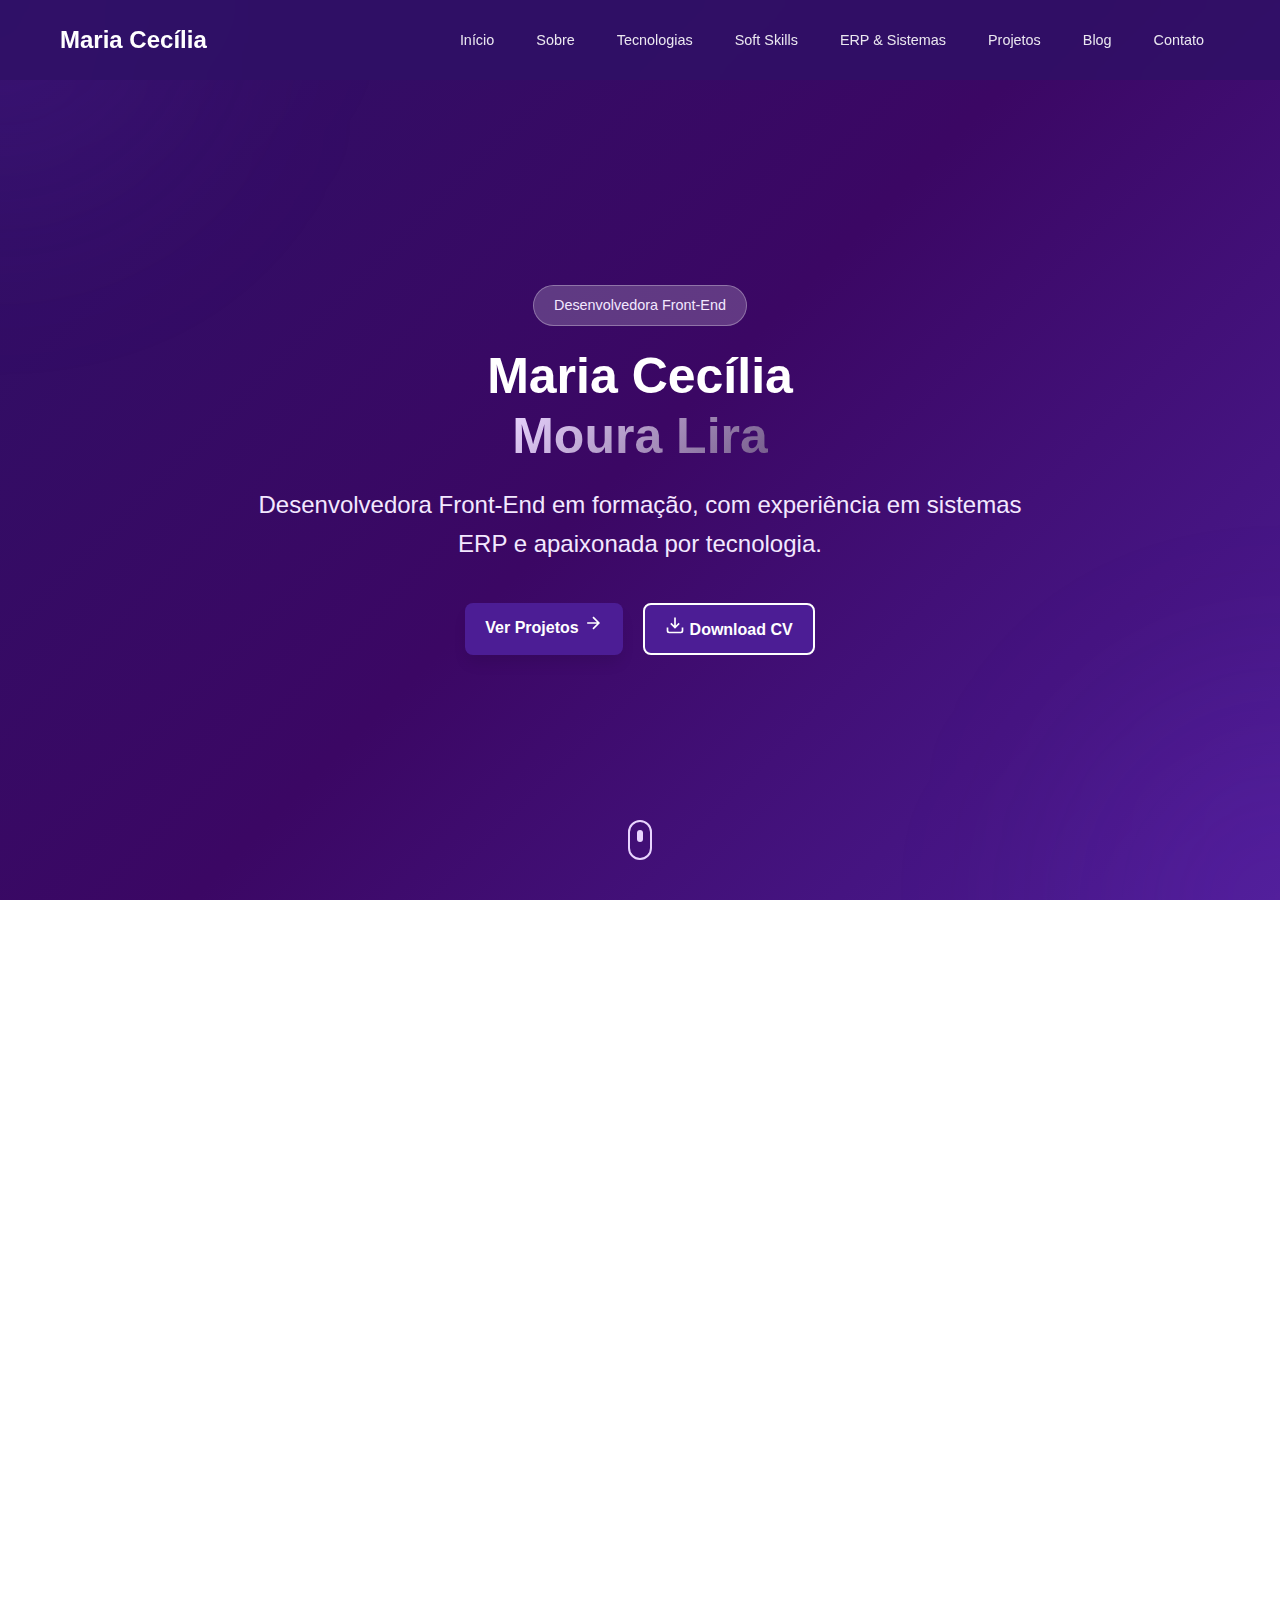
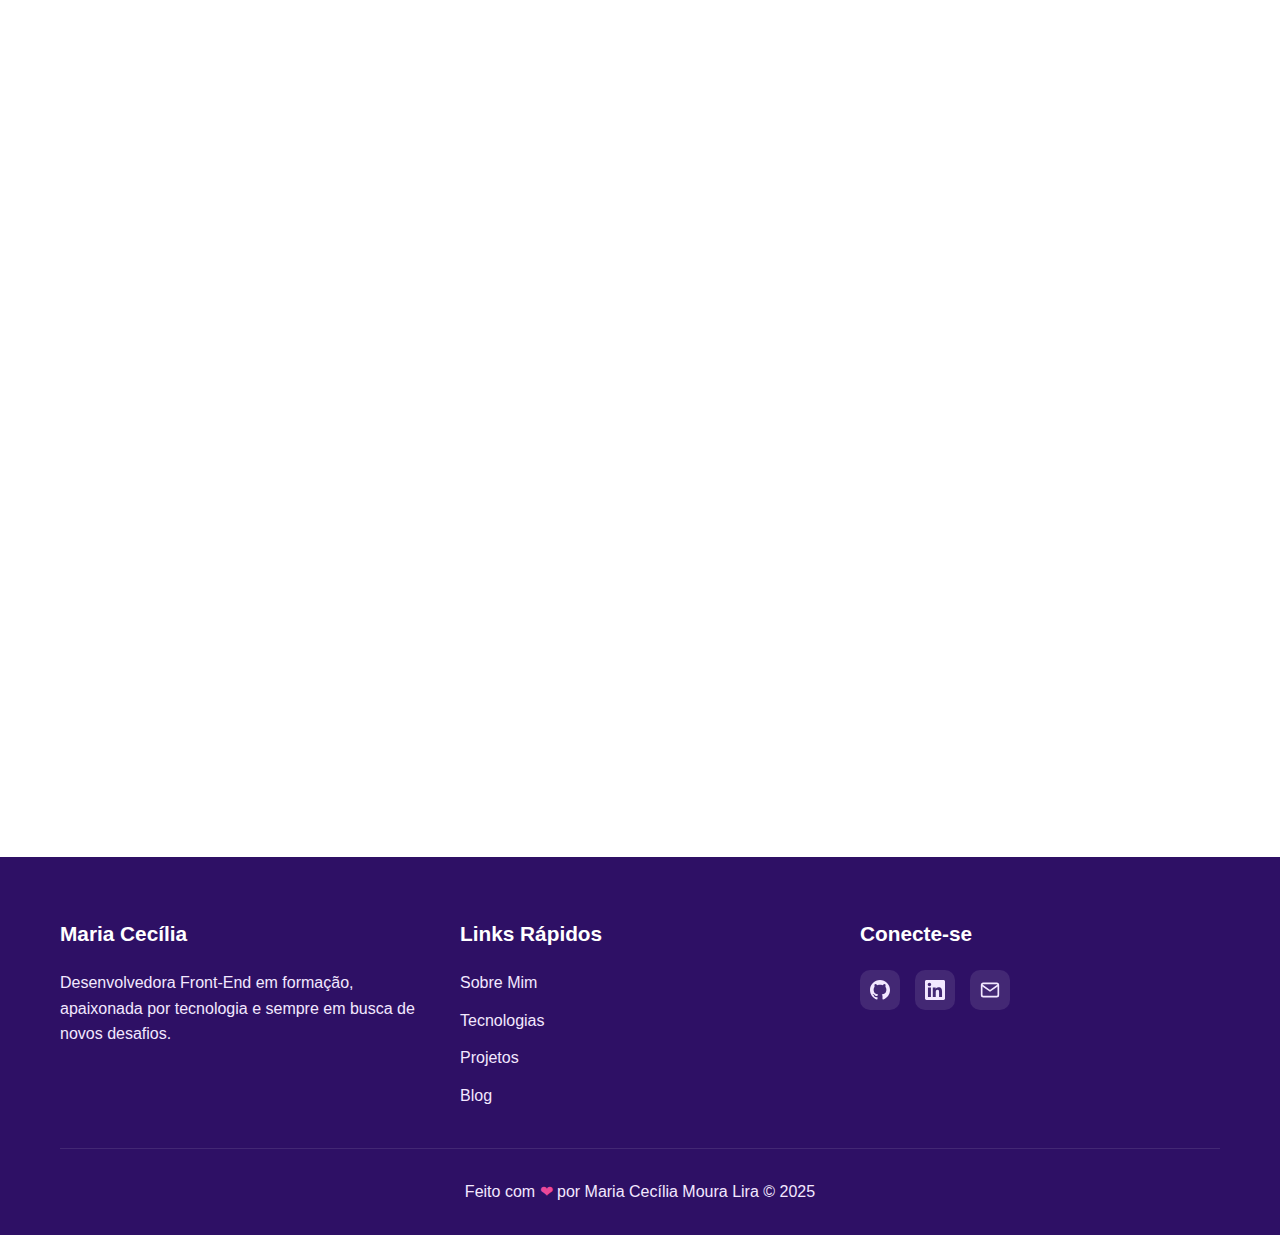
<file: index.html>
<!doctype html>
<html lang="pt-BR">
  <head>
    <meta charset="UTF-8" />
    
    <meta name="viewport" content="width=device-width, initial-scale=1.0">
    <meta
      name="description"
      content="Portfólio de Maria Cecília Moura Lira - Desenvolvedora Front-End"
    />
    <title>Maria Cecília Moura Lira - Desenvolvedora Front-End</title>
    <link rel="stylesheet" href="css/styles.css" />
    <link rel="stylesheet" href="css/animations.css" />
    <link
      href="https://fonts.googleapis.com/css2?family=Poppins:wght@300;400;500;600;700&display=swap"
      rel="stylesheet"
    />
  </head>
  <body>
    <!-- Navbar -->
    <nav class="navbar" id="navbar">
      <div class="container">
        <a href="#hero" class="logo">Maria Cecília</a>
        <button class="mobile-menu-btn" id="mobileMenuBtn" aria-label="Menu">
          <span></span>
          <span></span>
          <span></span>
        </button>
        <ul class="nav-menu" id="navMenu">
          <li><a href="#hero" class="nav-link">Início</a></li>
          <li><a href="#about" class="nav-link">Sobre</a></li>
          <li><a href="#technologies" class="nav-link">Tecnologias</a></li>
          <li><a href="#softskills" class="nav-link">Soft Skills</a></li>
          <li><a href="#erp" class="nav-link">ERP & Sistemas</a></li>
          <li><a href="#projects" class="nav-link">Projetos</a></li>
          <li><a href="#blog" class="nav-link">Blog</a></li>
          <li><a href="#contact" class="nav-link">Contato</a></li>
        </ul>
      </div>
    </nav>

    <!-- Hero Section -->
    <section id="hero" class="hero">
      <div class="hero-bg"></div>
      <div class="container hero-content">
        <div class="badge fade-in">Desenvolvedora Front-End</div>
        <h1 class="hero-title fade-in-delay-1">
          Maria Cecília<br />
          <span class="gradient-text">Moura Lira</span>
        </h1>
        <p class="hero-subtitle fade-in-delay-2">
          Desenvolvedora Front-End em formação, com experiência em sistemas ERP
          e apaixonada por tecnologia.
        </p>
        <div class="hero-buttons fade-in-delay-3">
          <a href="#projects" class="btn btn-primary">
            Ver Projetos
            <svg
              width="20"
              height="20"
              viewBox="0 0 24 24"
              fill="none"
              stroke="currentColor"
              stroke-width="2"
            >
              <path d="M5 12h14M12 5l7 7-7 7" />
            </svg>
          </a>
          <a href="#" id="downloadCV" class="btn btn-outline">
            <svg
              width="20"
              height="20"
              viewBox="0 0 24 24"
              fill="none"
              stroke="currentColor"
              stroke-width="2"
            >
              <path
                d="M21 15v4a2 2 0 0 1-2 2H5a2 2 0 0 1-2-2v-4M7 10l5 5 5-5M12 15V3"
              />
            </svg>
            Download CV
          </a>
        </div>
      </div>
      <div class="scroll-indicator">
        <div class="mouse"></div>
      </div>
    </section>

    <!-- About Section -->
    <section id="about" class="section">
      <div class="container">
        <div class="section-header">
          <h2 class="section-title">Sobre Mim</h2>
          <div class="section-line"></div>
        </div>
        <div class="about-grid">
          <div class="about-text">
            <p class="text-lg">
              Sou estudante de <strong>Engenharia de Software</strong>, formada em <strong>Processos Gerenciais</strong> e estou
              construindo minha carreira como desenvolvedora Front-End. Minha
              jornada na tecnologia começou através do trabalho com sistemas
              empresariais, onde desenvolvi uma base sólida em processos e
              suporte técnico.
            </p>
            <p class="text-lg">
              Tenho experiência prática com <strong>sistemas ERP</strong>,
              especialmente com a plataforma Fluig, onde trabalhei com suporte,
              parametrizações básicas e entendi profundamente como a tecnologia
              pode otimizar processos empresariais.
            </p>
             <p class="text-lg">
              Atuando em uma <strong>Fábrica de Software</strong>, desenvolvi uma visão estratégica sobre o ciclo de vida do desenvolvimento. Minha principal responsabilidade é a <strong>escrita de Histórias de Usuário (User Stories)</strong>, onde transformo necessidades complexas de negócio em requisitos técnicos claros e acionáveis.
            </p>
            <p class="text-lg">
              Atualmente, estou focada em desenvolvimento Front-End, trabalhando
              com tecnologias modernas como React, JavaScript e CSS. Sou uma
              profissional
              <strong
                >determinada, comunicativa e focada em crescimento
                contínuo</strong
              >, sempre buscando novos desafios e oportunidades de aprendizado.
            </p>
          </div>
          <div class="highlights-grid">
            <div class="highlight-card">
              <div class="highlight-icon">
                <svg
                  width="24"
                  height="24"
                  viewBox="0 0 24 24"
                  fill="none"
                  stroke="currentColor"
                  stroke-width="2"
                >
                  <path d="M22 10v6M2 10l10-5 10 5-10 5z" />
                  <path d="M6 12v5c3 3 9 3 12 0v-5" />
                </svg>
              </div>
              <h3>Estudante de Engenharia de Software</h3>
              <p>Em constante aprendizado e desenvolvimento</p>
            </div>
            <div class="highlight-card">
              <div class="highlight-icon">
                <svg
                  width="24"
                  height="24"
                  viewBox="0 0 24 24"
                  fill="none"
                  stroke="currentColor"
                  stroke-width="2"
                >
                  <rect x="2" y="7" width="20" height="14" rx="2" ry="2" />
                  <path d="M16 21V5a2 2 0 0 0-2-2h-4a2 2 0 0 0-2 2v16" />
                </svg>
              </div>
              <h3>Experiência com ERP</h3>
              <p>Suporte e parametrização de sistemas empresariais</p>
            </div>
            <div class="highlight-card">
              <div class="highlight-icon">
                <svg
                  width="24"
                  height="24"
                  viewBox="0 0 24 24"
                  fill="none"
                  stroke="currentColor"
                  stroke-width="2"
                >
                  <polyline points="16 18 22 12 16 6" />
                  <polyline points="8 6 2 12 8 18" />
                </svg>
              </div>
              <h3>Desenvolvimento Front-End</h3>
              <p>Foco em criar interfaces modernas e funcionais</p>
            </div>
            <div class="highlight-card">
              <div class="highlight-icon">
                <svg
                  width="24"
                  height="24"
                  viewBox="0 0 24 24"
                  fill="none"
                  stroke="currentColor"
                  stroke-width="2"
                >
                  <line x1="12" y1="5" x2="12" y2="19" />
                  <polyline points="19 12 12 19 5 12" />
                </svg>
              </div>
              <h3>Formada em processos gerenciais</h3>
              <p>Unindo a visão estratégica de negócios à precisão do desenvolvimento Front-End</p>
            </div>
          </div>
        </div>
      </div>
    </section>

    <!-- Technologies Section -->
    <section id="technologies" class="section bg-white">
      <div class="container">
        <div class="section-header">
          <h2 class="section-title">Tecnologias</h2>
          <div class="section-line"></div>
          <p class="section-subtitle">
            Ferramentas e tecnologias que utilizo no desenvolvimento
          </p>
        </div>
        <div class="tech-grid" id="techGrid"></div>
      </div>
    </section>

    <!-- Soft Skills Section -->
    <section id="softskills" class="section">
      <div class="container">
        <div class="section-header">
          <h2 class="section-title">Soft Skills</h2>
          <div class="section-line"></div>
          <p class="section-subtitle">
            Habilidades interpessoais que me diferenciam como profissional
          </p>
        </div>
        <div class="skills-container" id="skillsContainer"></div>
      </div>
    </section>

    <!-- ERP Section -->
    <section id="erp" class="section bg-white">
      <div class="container">
        <div class="section-header">
          <h2 class="section-title">ERP & Sistemas</h2>
          <div class="section-line"></div>
          <p class="section-subtitle">
            Minha experiência com sistemas empresariais e automação de processos
          </p>
        </div>

        <div class="erp-intro">
          <h3>O que é ERP?</h3>
          <p>
            <strong>ERP (Enterprise Resource Planning)</strong> é um sistema de
            gestão empresarial integrado que centraliza informações e processos
            de diferentes áreas da empresa, como finanças, estoque, vendas,
            recursos humanos e produção. Ele permite maior eficiência
            operacional, redução de custos e melhor tomada de decisões baseadas
            em dados em tempo real.
          </p>
        </div>

        <div class="fluig-section">
          <h3>Fluig: Automação Inteligente</h3>
          <p>
            O <strong>Fluig</strong> é uma plataforma digital que automatiza
            processos empresariais, permitindo:
          </p>
          <ul>
            <li>
              <strong>Workflows automatizados:</strong> Criação de fluxos de
              trabalho que eliminam tarefas manuais repetitivas
            </li>
            <li>
              <strong>Gestão documental:</strong> Armazenamento e organização
              centralizada de documentos
            </li>
            <li>
              <strong>Colaboração:</strong> Facilita a comunicação e trabalho em
              equipe
            </li>
            <li>
              <strong>Mobilidade:</strong> Acesso aos processos de qualquer
              lugar e dispositivo
            </li>
          </ul>
        </div>

        <div class="erp-features" id="erpFeatures"></div>
      </div>
    </section>

    <!-- Projects Section -->
    <section id="projects" class="section">
      <div class="container">
        <div class="section-header">
          <h2 class="section-title">Projetos</h2>
          <div class="section-line"></div>
          <p class="section-subtitle">
            Alguns dos projetos que desenvolvi aplicando meus conhecimentos
          </p>
        </div>

        <div class="projects-grid" id="projectsGrid"></div>
      </div>
    </section>

    <!-- Blog Section -->
    <section id="blog" class="section bg-white">
      <div class="container">
        <div class="section-header">
          <h2 class="section-title">Blog</h2>
          <div class="section-line"></div>
          <p class="section-subtitle">
            Compartilhando aprendizados, experiências e reflexões sobre
            tecnologia
          </p>
        </div>

        <div class="blog-grid" id="blogGrid"></div>
      </div>
    </section>

    <!-- Contact Section -->
    <section id="contact" class="section">
      <div class="container">
        <div class="section-header">
          <h2 class="section-title">Vamos Conversar?</h2>
          <div class="section-line"></div>
          <p class="section-subtitle">
            Estou sempre aberta a novas oportunidades e conexões. Entre em
            contato!
          </p>
        </div>

        <div class="contact-grid">
          <a href="mailto:maria.cecilia@email.com" class="contact-card">
            <div class="contact-icon email-icon">
              <svg
                width="32"
                height="32"
                viewBox="0 0 24 24"
                fill="none"
                stroke="currentColor"
                stroke-width="2"
              >
                <path
                  d="M4 4h16c1.1 0 2 .9 2 2v12c0 1.1-.9 2-2 2H4c-1.1 0-2-.9-2-2V6c0-1.1.9-2 2-2z"
                />
                <polyline points="22,6 12,13 2,6" />
              </svg>
            </div>
            <h3>Email</h3>
            <p>mariaceciliamouralira@hotmail.com</p>
          </a>

          <a
            href="https://linkedin.com/in/maria-cecilia-moura-lira"
            target="_blank"
            class="contact-card"
          >
            <div class="contact-icon linkedin-icon">
              <svg
                width="32"
                height="32"
                viewBox="0 0 24 24"
                fill="currentColor"
              >
                <path
                  d="M20.447 20.452h-3.554v-5.569c0-1.328-.027-3.037-1.852-3.037-1.853 0-2.136 1.445-2.136 2.939v5.667H9.351V9h3.414v1.561h.046c.477-.9 1.637-1.85 3.37-1.85 3.601 0 4.267 2.37 4.267 5.455v6.286zM5.337 7.433c-1.144 0-2.063-.926-2.063-2.065 0-1.138.92-2.063 2.063-2.063 1.14 0 2.064.925 2.064 2.063 0 1.139-.925 2.065-2.064 2.065zm1.782 13.019H3.555V9h3.564v11.452zM22.225 0H1.771C.792 0 0 .774 0 1.729v20.542C0 23.227.792 24 1.771 24h20.451C23.2 24 24 23.227 24 22.271V1.729C24 .774 23.2 0 22.222 0h.003z"
                />
              </svg>
            </div>
            <h3>LinkedIn</h3>
            <p>Maria Cecília Lira</p>
          </a>

          <a
            href="https://github.com/Cecymouraa"
            target="_blank"
            class="contact-card"
          >
            <div class="contact-icon github-icon">
              <svg
                width="32"
                height="32"
                viewBox="0 0 24 24"
                fill="currentColor"
              >
                <path
                  d="M12 0c-6.626 0-12 5.373-12 12 0 5.302 3.438 9.8 8.207 11.387.599.111.793-.261.793-.577v-2.234c-3.338.726-4.033-1.416-4.033-1.416-.546-1.387-1.333-1.756-1.333-1.756-1.089-.745.083-.729.083-.729 1.205.084 1.839 1.237 1.839 1.237 1.07 1.834 2.807 1.304 3.492.997.107-.775.418-1.305.762-1.604-2.665-.305-5.467-1.334-5.467-5.931 0-1.311.469-2.381 1.236-3.221-.124-.303-.535-1.524.117-3.176 0 0 1.008-.322 3.301 1.23.957-.266 1.983-.399 3.003-.404 1.02.005 2.047.138 3.006.404 2.291-1.552 3.297-1.23 3.297-1.23.653 1.653.242 2.874.118 3.176.77.84 1.235 1.911 1.235 3.221 0 4.609-2.807 5.624-5.479 5.921.43.372.823 1.102.823 2.222v3.293c0 .319.192.694.801.576 4.765-1.589 8.199-6.086 8.199-11.386 0-6.627-5.373-12-12-12z"
                />
              </svg>
            </div>
            <h3>GitHub</h3>
            <p>@Cecymouraa</p>
          </a>
        </div>

        <div class="contact-form-section">
          <h3>Envie uma mensagem</h3>
          <p>Preencha o formulário abaixo e entrarei em contato em breve!</p>
          <form class="contact-form" id="contactForm">
            <div class="form-group">
              <label for="name">Nome</label>
              <input type="text" id="name" name="name" required />
            </div>
            <div class="form-group">
              <label for="email">Email</label>
              <input type="email" id="email" name="email" required />
            </div>
            <div class="form-group">
              <label for="message">Mensagem</label>
              <textarea
                id="message"
                name="message"
                rows="4"
                required
              ></textarea>
            </div>
            <button type="submit" class="btn btn-primary btn-block">
              <svg
                width="20"
                height="20"
                viewBox="0 0 24 24"
                fill="none"
                stroke="currentColor"
                stroke-width="2"
              >
                <line x1="22" y1="2" x2="11" y2="13" />
                <polygon points="22 2 15 22 11 13 2 9 22 2" />
              </svg>
              Enviar mensagem
            </button>
          </form>
        </div>
      </div>
    </section>

    <!-- Footer -->
    <footer class="footer">
      <div class="container">
        <div class="footer-grid">
          <div class="footer-col">
            <h3>Maria Cecília</h3>
            <p>
              Desenvolvedora Front-End em formação, apaixonada por tecnologia e
              sempre em busca de novos desafios.
            </p>
          </div>
          <div class="footer-col">
            <h4>Links Rápidos</h4>
            <ul>
              <li><a href="#about">Sobre Mim</a></li>
              <li><a href="#technologies">Tecnologias</a></li>
              <li><a href="#projects">Projetos</a></li>
              <li><a href="#blog">Blog</a></li>
            </ul>
          </div>
          <div class="footer-col">
            <h4>Conecte-se</h4>
            <div class="social-links">
              <a
                href="https://github.com/Cecymouraa"
                target="_blank"
                aria-label="GitHub"
              >
                <svg
                  width="20"
                  height="20"
                  viewBox="0 0 24 24"
                  fill="currentColor"
                >
                  <path
                    d="M12 0c-6.626 0-12 5.373-12 12 0 5.302 3.438 9.8 8.207 11.387.599.111.793-.261.793-.577v-2.234c-3.338.726-4.033-1.416-4.033-1.416-.546-1.387-1.333-1.756-1.333-1.756-1.089-.745.083-.729.083-.729 1.205.084 1.839 1.237 1.839 1.237 1.07 1.834 2.807 1.304 3.492.997.107-.775.418-1.305.762-1.604-2.665-.305-5.467-1.334-5.467-5.931 0-1.311.469-2.381 1.236-3.221-.124-.303-.535-1.524.117-3.176 0 0 1.008-.322 3.301 1.23.957-.266 1.983-.399 3.003-.404 1.02.005 2.047.138 3.006.404 2.291-1.552 3.297-1.23 3.297-1.23.653 1.653.242 2.874.118 3.176.77.84 1.235 1.911 1.235 3.221 0 4.609-2.807 5.624-5.479 5.921.43.372.823 1.102.823 2.222v3.293c0 .319.192.694.801.576 4.765-1.589 8.199-6.086 8.199-11.386 0-6.627-5.373-12-12-12z"
                  />
                </svg>
              </a>
              <a
                href="https://linkedin.com/in/maria-cecilia-moura-lira"
                target="_blank"
                aria-label="LinkedIn"
              >
                <svg
                  width="20"
                  height="20"
                  viewBox="0 0 24 24"
                  fill="currentColor"
                >
                  <path
                    d="M20.447 20.452h-3.554v-5.569c0-1.328-.027-3.037-1.852-3.037-1.853 0-2.136 1.445-2.136 2.939v5.667H9.351V9h3.414v1.561h.046c.477-.9 1.637-1.85 3.37-1.85 3.601 0 4.267 2.37 4.267 5.455v6.286zM5.337 7.433c-1.144 0-2.063-.926-2.063-2.065 0-1.138.92-2.063 2.063-2.063 1.14 0 2.064.925 2.064 2.063 0 1.139-.925 2.065-2.064 2.065zm1.782 13.019H3.555V9h3.564v11.452zM22.225 0H1.771C.792 0 0 .774 0 1.729v20.542C0 23.227.792 24 1.771 24h20.451C23.2 24 24 23.227 24 22.271V1.729C24 .774 23.2 0 22.222 0h.003z"
                  />
                </svg>
              </a>
              <a href="mailto:mariaceciliamouralira@hotmail.com" aria-label="Email">
                <svg
                  width="20"
                  height="20"
                  viewBox="0 0 24 24"
                  fill="none"
                  stroke="currentColor"
                  stroke-width="2"
                >
                  <path
                    d="M4 4h16c1.1 0 2 .9 2 2v12c0 1.1-.9 2-2 2H4c-1.1 0-2-.9-2-2V6c0-1.1.9-2 2-2z"
                  />
                  <polyline points="22,6 12,13 2,6" />
                </svg>
              </a>
            </div>
          </div>
        </div>
        <div class="footer-bottom">
          <p>
            Feito com <span class="heart">❤</span> por Maria Cecília Moura Lira
            © 2025
          </p>
        </div>
      </div>
    </footer>

    <script src="js/data.js"></script>
    <script src="js/main.js"></script>
  </body>
</html>
</file>
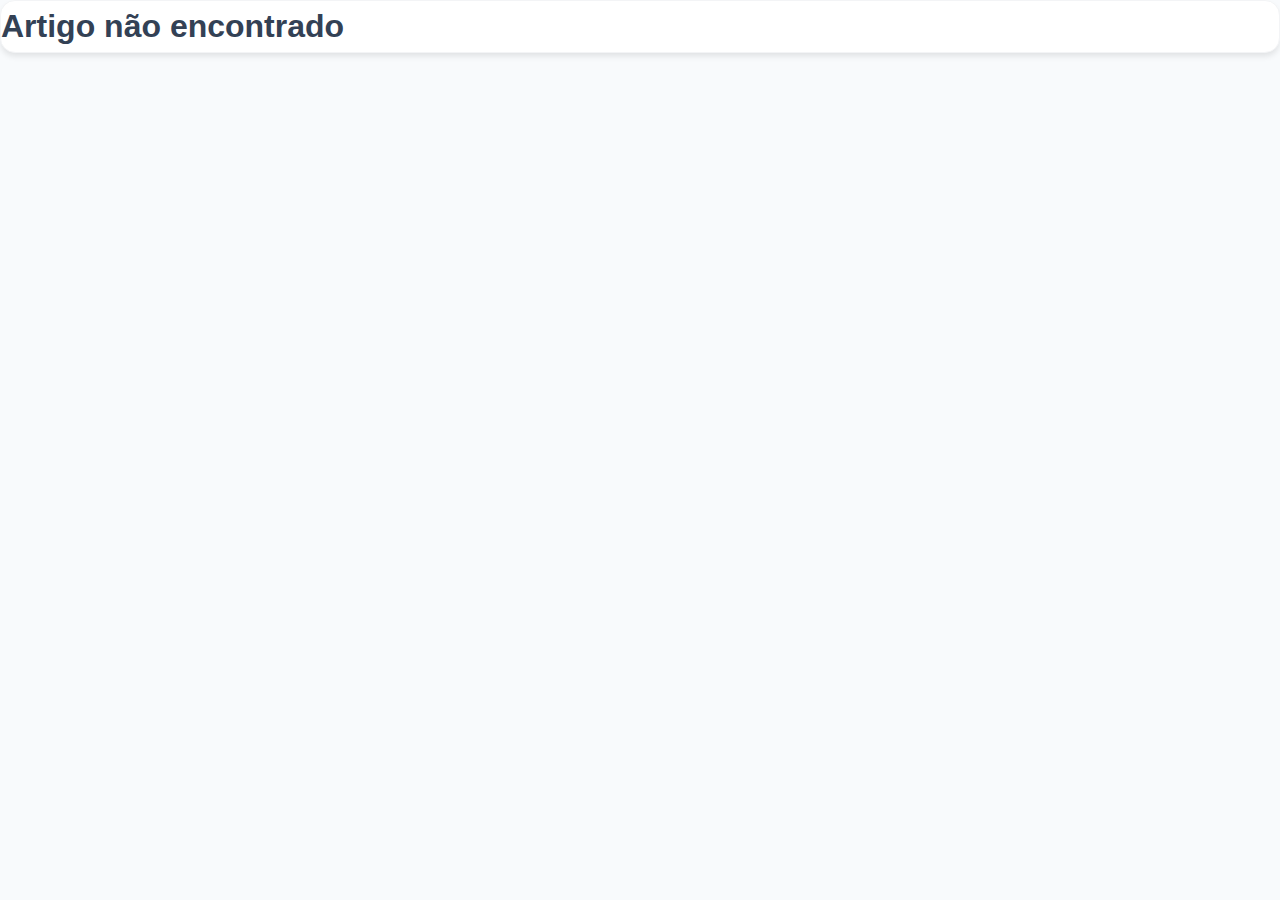
<file: blog.html>
<!DOCTYPE html>
<html lang="pt-br">
<head>
  <meta charset="UTF-8">
  <meta name="viewport" content="width=device-width, initial-scale=1.0">
  <title>Blog</title>

  <!-- Fonte -->
  <link href="https://fonts.googleapis.com/css2?family=Poppins:wght@300;400;500;600;700&display=swap" rel="stylesheet">

  
<link rel="stylesheet" href="css/styles.css">
  <!-- CSS específico do Blog -->
  <link rel="stylesheet" href="css/blog.css">

</head>

<body>
  <div class="blog-card">
  
  <div class="blog-contet">

  </div>
  <div id="blogPosts"></div>
  </div>

  <!-- JS -->
  <script src="js/data.js"></script>
  <script src="js/blog.js"></script>

</body>
</html>
</file>
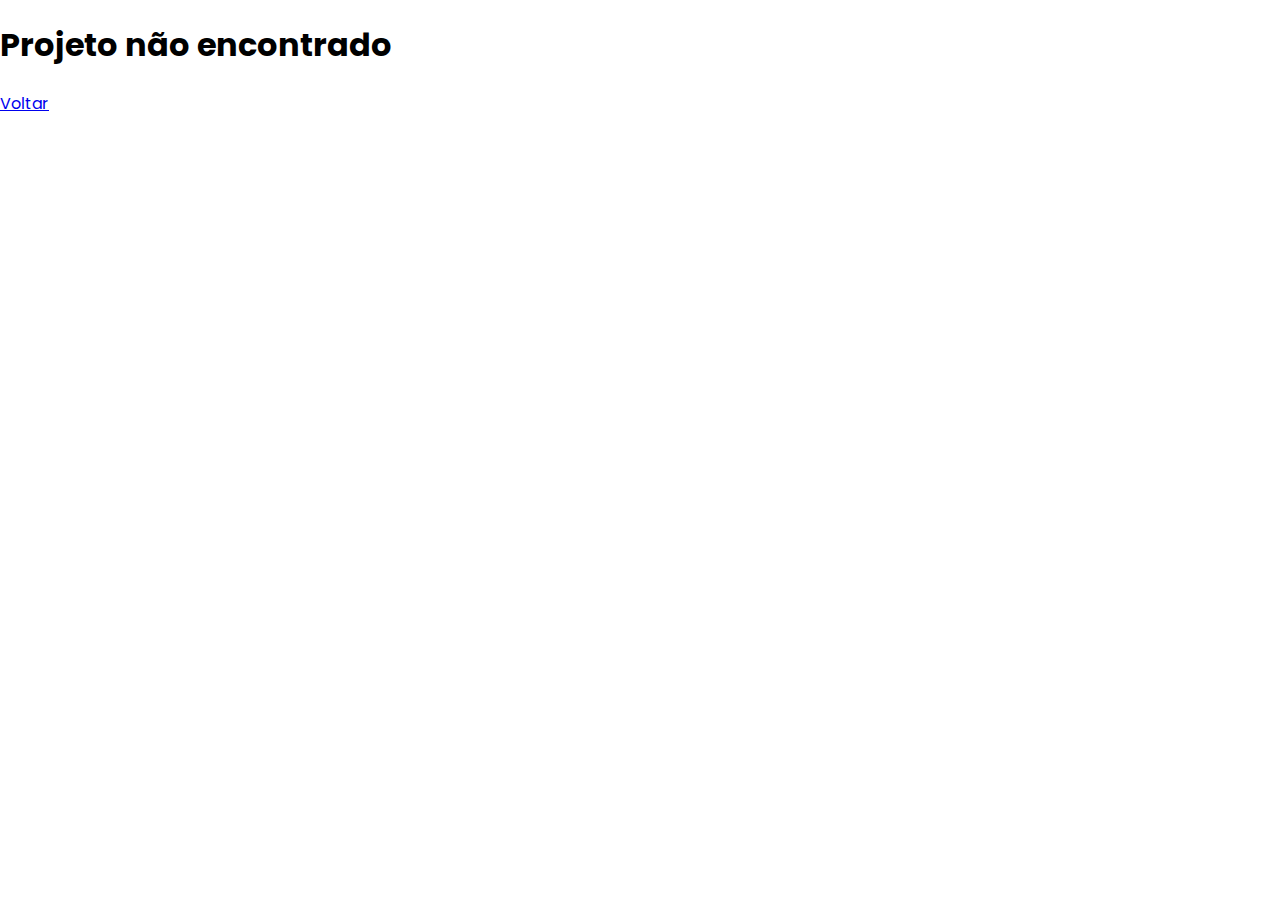
<file: projeto.html>
<!DOCTYPE html>
<html lang="pt-br">
<head>
  <meta charset="UTF-8">
   <meta name="viewport" content="width=device-width, initial-scale=1.0">
  <title>Projeto</title>

  <link href="https://fonts.googleapis.com/css2?family=Poppins:wght@300;400;500;600;700&display=swap" rel="stylesheet">
  

  <link rel="stylesheet" href="css/project-detail.css">
</head>

<body>

<div class="container" id="projectContainer"></div>

<script src="js/data.js"></script>
<script src="js/projeto.js"></script>

</body>
</html>
</file>
<file: css/styles.css>
/* Root Variables */
:root {
    --primary: #2E1065;
    --secondary: #3B0764;
    --accent: #4C1D95;
    --purple-light: #E9D5FF;
    --purple-lighter: #F3E8FF;
    --white: #ffffff;
    --gray-50: #f9fafb;
    --gray-100: #f3f4f6;
    --gray-600: #4b5563;
    --gray-700: #374151;
    --gray-800: #1f2937;
    
    --font-sans: -apple-system, BlinkMacSystemFont, "Segoe UI", "Roboto", "Oxygen", "Ubuntu", "Cantarell", sans-serif;
    
    --shadow-sm: 0 1px 2px 0 rgba(0, 0, 0, 0.05);
    --shadow-md: 0 4px 6px -1px rgba(0, 0, 0, 0.1);
    --shadow-lg: 0 10px 15px -3px rgba(0, 0, 0, 0.1);
    --shadow-xl: 0 20px 25px -5px rgba(0, 0, 0, 0.1);
    
    --transition: all 0.3s ease;
}

body {
    font-family: 'Poppins', sans-serif;
    
}

h1, h2, h3 {
    font-weight: 700;
}

p {
    font-weight: 400;
}

/* Reset & Base Styles */
* {
    margin: 0;
    padding: 0;
    box-sizing: border-box;
}

html {
    scroll-behavior: smooth;
}

body {
    font-family: var(--font-sans);
    background-color: radial;
    line-height: 1.6;
    overflow-x: hidden;
}

img {
    max-width: 100%;
    height: auto;
}

a {
    text-decoration: none;
    color: inherit;
}

ul {
    list-style: none;
}

/* Container */
.container {
    max-width: 1200px;
    margin: 0 auto;
    padding: 0 20px;
}

/* Navbar */
.navbar {
    position: fixed;
    top: 0;
    left: 0;
    right: 0;
    z-index: 1000;
    background: rgba(46, 16, 101, 0.8);
    backdrop-filter: blur(10px);
    transition: var(--transition);
    height: 80px;
    display: flex;
    align-items: center;
}

.navbar.scrolled {
    background: var(--primary);
    box-shadow: var(--shadow-xl);
    height: 70px;
}

.navbar .container {
    display: flex;
    justify-content: space-between;
    align-items: center;
    width: 100%;
}

.logo {
    font-size: 1.5rem;
    font-weight: 700;
    color: var(--white);
    transition: var(--transition);
}

.logo:hover {
    color: var(--purple-light);
}

.nav-menu {
    display: flex;
    gap: 10px;
    align-items: center;
}

.nav-link {
    color: rgba(255, 255, 255, 0.9);
    font-weight: 500;
    font-size: 0.9rem;
    padding: 8px 16px;
    border-radius: 8px;
    transition: var(--transition);
    position: relative;
}

.nav-link::after {
    content: '';
    position: absolute;
    bottom: 0;
    left: 0;
    width: 0;
    height: 2px;
    background: var(--purple-light);
    transition: width 0.3s ease;
}

.nav-link:hover {
    color: var(--white);
    background: rgba(70, 39, 39, 0.1);
}

.nav-link:hover::after {
    width: 100%;
}

.mobile-menu-btn {
    display: none;
    flex-direction: column;
    gap: 5px;
    background: none;
    border: none;
    cursor: pointer;
    padding: 10px;
}

.mobile-menu-btn span {
    display: block;
    width: 25px;
    height: 3px;
    background: var(--white);
    transition: var(--transition);
}

.mobile-menu-btn.active span:nth-child(1) {
    transform: rotate(45deg) translate(7px, 7px);
}

.mobile-menu-btn.active span:nth-child(2) {
    opacity: 0;
}

.mobile-menu-btn.active span:nth-child(3) {
    transform: rotate(-45deg) translate(7px, -7px);
}

/* Hero Section */
.hero {
    min-height: 100vh;
    display: flex;
    align-items: center;
    justify-content: center;
    position: relative;
    background: linear-gradient(135deg, var(--primary), var(--secondary), var(--accent));
    overflow: hidden;
}

.hero-bg {
    position: absolute;
    inset: 0;
    overflow: hidden;
}

.hero-bg::before,
.hero-bg::after {
    content: '';
    position: absolute;
    width: 400px;
    height: 400px;
    background: rgba(147, 51, 234, 0.1);
    border-radius: 50%;
    filter: blur(100px);
    animation: float 8s ease-in-out infinite;
}

.hero-bg::before {
    top: -200px;
    left: -200px;
}

.hero-bg::after {
    bottom: -200px;
    right: -200px;
    animation-delay: 4s;
}

@keyframes float {
    0%, 100% { transform: translate(0, 0); }
    50% { transform: translate(50px, 50px); }
}

.hero-content {
    position: relative;
    z-index: 10;
    text-align: center;
    padding: 100px 20px 60px;
}

.badge {
    display: inline-block;
    padding: 8px 20px;
    background: rgba(255, 255, 255, 0.2);
    border: 1px solid rgba(255, 255, 255, 0.3);
    border-radius: 50px;
    color: var(--purple-lighter);
    font-size: 0.9rem;
    margin-bottom: 20px;
}

.hero-title {
    font-size: 50px;
    font-weight: 700;
    color: var(--white);
    margin-bottom: 20px;
    line-height: 1.2;
}

.gradient-text {
    background: linear-gradient(135deg, var(--purple-light), #a5a3a788);
    -webkit-background-clip: text;
    -webkit-text-fill-color: transparent;
    background-clip: text;
}

.hero-subtitle {
    font-size: clamp(1.1rem, 2.5vw, 1.5rem);
    color: var(--purple-lighter);
    margin-bottom: 40px;
    max-width: 800px;
    margin-left: auto;
    margin-right: auto;
    line-height: 1.6;
}

.hero-buttons {
    display: flex;
    gap: 20px;
    justify-content: center;
    flex-wrap: wrap;
}

/* Buttons */
.btn {
    display: inline-flex;
    align-items: center;
    gap: 10px;
    padding: 16px 32px;
    border-radius: 10px;
    font-weight: 600;
    font-size: 1rem;
    transition: var(--transition);
    border: none;
    cursor: pointer;
    text-align: center;
}

.btn-primary {
    background: var(--white);
    color: var(--primary);
    box-shadow: var(--shadow-lg);
}

.btn-primary:hover {
    background: var(--gray-100);
    transform: translateY(-2px);
    box-shadow: var(--shadow-xl);
}

.btn-outline {
    background: transparent;
    color: var(--white);
    border: 2px solid var(--white);
}

.btn-outline:hover {
    background: var(--white);
    color: var(--primary);
    transform: translateY(-2px);
}

.btn-small {
    padding: 10px 20px;
    font-size: 0.9rem;
}

.btn-block {
    width: 100%;
    justify-content: center;
}

/* Scroll Indicator */
.scroll-indicator {
    position: absolute;
    bottom: 40px;
    left: 50%;
    transform: translateX(-50%);
    z-index: 10;
}

.mouse {
    width: 24px;
    height: 40px;
    border: 2px solid var(--purple-light);
    border-radius: 20px;
    position: relative;
}

.mouse::before {
    content: '';
    position: absolute;
    top: 8px;
    left: 50%;
    transform: translateX(-50%);
    width: 6px;
    height: 12px;
    background: var(--purple-light);
    border-radius: 3px;
    animation: scroll 2s infinite;
}

@keyframes scroll {
    0%, 100% { opacity: 1; transform: translateX(-50%) translateY(0); }
    50% { opacity: 0; transform: translateX(-50%) translateY(10px); }
}

/* Sections */
.section {
    padding: 100px 0;
    position: relative;
}

.section.bg-white {
    background: var(--white);
}

.section-header {
    text-align: center;
    margin-bottom: 60px;
}

.section-title {
    font-size: clamp(2rem, 5vw, 3rem);
    font-weight: 700;
    color: var(--primary);
    margin-bottom: 15px;
}

.section-line {
    width: 100px;
    height: 4px;
    background: linear-gradient(90deg, var(--primary), var(--accent));
    margin: 0 auto 20px;
    border-radius: 2px;
}

.section-subtitle {
    font-size: 1.1rem;
    color: var(--gray-600);
    max-width: 700px;
    margin: 0 auto;
}

/* About Section */
.about-grid {
    display: grid;
    grid-template-columns: 1fr;
    gap: 60px;
    align-items: start;
}

.about-text {
    display: flex;
    flex-direction: column;
    gap: 20px;
}

.text-lg {
    font-size: 1.1rem;
    line-height: 1.8;
    color: var(--gray-700);
}

.text-lg strong {
    color: var(--primary);
    font-weight: 600;
}

.highlights-grid {
    display: grid;
    grid-template-columns: repeat(auto-fit, minmax(250px, 1fr));
    gap: 20px;
}

.highlight-card {
    background: var(--white);
    padding: 30px;
    border-radius: 15px;
    box-shadow: var(--shadow-md);
    border: 1px solid var(--gray-100);
    transition: var(--transition);
}

.highlight-card:hover {
    transform: translateY(-5px);
    box-shadow: var(--shadow-xl);
}

.highlight-icon {
    width: 50px;
    height: 50px;
    background: linear-gradient(135deg, var(--primary), var(--accent));
    border-radius: 10px;
    display: flex;
    align-items: center;
    justify-content: center;
    margin-bottom: 20px;
}

.highlight-icon svg {
    color: var(--white);
}

.highlight-card h3 {
    font-size: 1.1rem;
    color: var(--primary);
    margin-bottom: 10px;
    font-weight: 600;
}

.highlight-card p {
    color: var(--gray-600);
    font-size: 0.9rem;
}

/* Tech Grid */
.tech-grid {
    display: grid;
    grid-template-columns: repeat(auto-fit, minmax(150px, 1fr));
    gap: 25px;
}

.tech-card {
    background: linear-gradient(135deg, var(--purple-lighter), var(--white));
    padding: 30px;
    border-radius: 15px;
    box-shadow: var(--shadow-md);
    border: 1px solid var(--purple-light);
    text-align: center;
    transition: var(--transition);
}

.tech-card:hover {
    transform: translateY(-8px) scale(1.05);
    box-shadow: var(--shadow-xl);
}

.tech-icon {
    width: 65px;
    height: 65px;
    background: linear-gradient(135deg, var(--primary), var(--accent));
    border-radius: 12px;
    display: flex;
    align-items: center;
    justify-content: center;
    margin: 0 auto 20px;
    transition: var(--transition);
}

.tech-card:hover .tech-icon {
    transform: scale(1.1);
}

.tech-icon svg {
    color: var(--white);
}

.tech-card h3 {
    font-size: 1rem;
    color: var(--primary);
    font-weight: 600;
}

/* Skills */
.skills-container {
    max-width: 900px;
    margin: 0 auto;
    display: flex;
    flex-direction: column;
    gap: 25px;
}

.skill-card {
    background: var(--white);
    padding: 25px;
    border-radius: 15px;
    box-shadow: var(--shadow-md);
    border: 1px solid var(--gray-100);
    opacity: 0;
    animation: fadeInUp 0.6s forwards;
}

@keyframes fadeInUp {
    from {
        opacity: 0;
        transform: translateY(20px);
    }
    to {
        opacity: 1;
        transform: translateY(0);
    }
}

.skill-header {
    display: flex;
    justify-content: space-between;
    align-items: center;
    margin-bottom: 12px;
}

.skill-name {
    font-weight: 700;
    color: var(--primary);
    font-size: 1.1rem;
}

.skill-percentage {
    font-weight: 700;
    color: var(--accent);
    font-size: 1.1rem;
}

.skill-bar {
    width: 100%;
    height: 16px;
    background: var(--purple-lighter);
    border-radius: 10px;
    overflow: hidden;
}

.skill-progress {
    height: 100%;
    background: linear-gradient(90deg, var(--primary), var(--accent));
    border-radius: 10px;
    animation: fillBar 1.5s ease-out forwards;
    width: 0;
    box-shadow: 0 2px 4px rgba(46, 16, 101, 0.3);
}

@keyframes fillBar {
    to {
        width: var(--width);
    }
}

/* ERP Section */
.erp-intro,
.fluig-section {
    background: linear-gradient(135deg, var(--primary), var(--accent));
    color: var(--white);
    padding: 50px;
    border-radius: 20px;
    margin-bottom: 40px;
    box-shadow: var(--shadow-xl);
}

.fluig-section {
    background: var(--white);
    color: var(--gray-800);
    border: 2px solid var(--purple-light);
}

.erp-intro h3,
.fluig-section h3 {
    font-size: 2rem;
    margin-bottom: 20px;
}

.fluig-section h3 {
    color: var(--primary);
}

.erp-intro p,
.fluig-section p {
    font-size: 1.1rem;
    line-height: 1.8;
}

.fluig-section ul {
    list-style: none;
    padding: 0;
    margin-top: 20px;
}

.fluig-section li {
    padding-left: 30px;
    position: relative;
    margin-bottom: 15px;
    color: var(--gray-700);
    line-height: 1.6;
}

.fluig-section li::before {
    content: '•';
    position: absolute;
    left: 0;
    color: var(--accent);
    font-size: 1.5rem;
    line-height: 1;
}

.fluig-section strong {
    color: var(--primary);
}

.erp-grid {
    display: grid;
    grid-template-columns: repeat(auto-fit, minmax(250px, 1fr));
    gap: 25px;
}

.erp-card {
    background: var(--white);
    padding: 30px;
    border-radius: 15px;
    box-shadow: var(--shadow-md);
    border: 1px solid var(--gray-100);
    transition: var(--transition);
}

.erp-card:hover {
    transform: translateY(-8px);
    box-shadow: var(--shadow-xl);
}

.erp-icon {
    width: 55px;
    height: 55px;
    background: linear-gradient(135deg, var(--primary), var(--accent));
    border-radius: 10px;
    display: flex;
    align-items: center;
    justify-content: center;
    margin-bottom: 20px;
}

.erp-icon svg {
    color: var(--white);
}

.erp-card h4 {
    font-size: 1.2rem;
    color: var(--primary);
    margin-bottom: 12px;
    font-weight: 700;
}

.erp-card p {
    color: var(--gray-600);
    line-height: 1.6;
    font-size: 0.95rem;
}

/* Projects */
.projects-grid {
    display: grid;
    grid-template-columns: repeat(auto-fit, minmax(320px, 1fr));
    gap: 30px;
}

.project-card {
    background: linear-gradient(135deg, var(--purple-lighter), var());
    border-radius: 15px;
    overflow: hidden;
    box-shadow: var(--shadow-md);
    border: 1px solid var(--purple-light);
    transition: var(--transition);
    display: flex;
    flex-direction: column;
}

.project-card:hover {
    transform: translateY(-10px);
    box-shadow: var(--shadow-xl);
}

.project-image {
    height: 220px;
    background-size: cover;
    background-position: center;
    position: relative;
    overflow: hidden;
}

.project-overlay {
    position: absolute;
    inset: 0;
    background: linear-gradient(135deg, rgba(46, 16, 101, 0.9), rgba(76, 29, 149, 0.9));
    display: flex;
    align-items: center;
    justify-content: center;
    opacity: 0;
    transition: var(--transition);
}

.project-card:hover .project-overlay {
    opacity: 1;
}

.project-content {
    padding: 25px;
    flex: 1;
    display: flex;
    flex-direction: column;
}

.project-content h3 {
    font-size: 1.3rem;
    color: var(--primary);
    margin-bottom: 12px;
    font-weight: 700;
}

.project-content p {
    color: var(--gray-600);
    margin-bottom: 20px;
    flex: 1;
    line-height: 1.6;
}

.project-tags {
    display: flex;
    flex-wrap: wrap;
    gap: 8px;
}

.tag {
    padding: 5px 12px;
    background: var(--purple-lighter);
    color: var(--primary);
    border-radius: 20px;
    font-size: 0.8rem;
    font-weight: 600;
}

/* Blog */
.blog-grid {
    display: grid;
    grid-template-columns: repeat(auto-fit, minmax(320px, 1fr));
    gap: 30px;
}

.blog-card {
    background: var(--white);
    border-radius: 15px;
    overflow: hidden;
    box-shadow: var(--shadow-md);
    border: 1px solid var(--gray-100);
    transition: var(--transition);
    display: flex;
    flex-direction: column;
    height: 100%;
}

.blog-card:hover {
    transform: translateY(-10px);
    box-shadow: var(--shadow-xl);
}

.blog-image {
    height: 220px;
    background-size: cover;
    background-position: center;
    position: relative;
    background-color: linear-gradient(135deg, var(--primary), var(--accent));
}

.blog-image::before {
    content: '';
    position: absolute;
    inset: 0;
    background: linear-gradient(to top, rgba(46, 16, 101, 0.7), transparent);
}

.blog-category {
    position: absolute;
    bottom: 15px;
    left: 15px;
    padding: 6px 15px;
    background: rgba(255, 255, 255, 0.9);
    backdrop-filter: blur(10px);
    border-radius: 20px;
    color: var(--primary);
    font-size: 0.8rem;
    font-weight: 600;
    z-index: 10;
}

.blog-content {
    padding: 25px;
    flex: 1;
    display: flex;
    flex-direction: column;
}

.blog-meta {
    display: flex;
    align-items: center;
    gap: 15px;
    margin-bottom: 15px;
    font-size: 0.9rem;
    color: var(--gray-600);
}

.blog-date {
    display: flex;
    align-items: center;
    gap: 5px;
}

.blog-content h3 {
    font-size: 1.5rem;
    color: var(--primary);
    margin-bottom: 12px;
    font-weight: 700;
    transition: var(--transition);
}

.blog-card:hover h3 {
    color: var(--accent);
}

.blog-content p {
    color: var(--gray-600);
    margin-bottom: 20px;
    line-height: 1.6;
    flex: 1;
}

.blog-link {
    display: inline-flex;
    align-items: center;
    gap: 8px;
    color: var(--primary);
    font-weight: 600;
    transition: var(--transition);
}

.blog-card:hover .blog-link {
    color: var(--accent);
    gap: 12px;
}

/* Contact */
.contact-grid {
    display: grid;
    grid-template-columns: repeat(auto-fit, minmax(250px, 1fr));
    gap: 25px;
    margin-bottom: 60px;
}

.contact-card {
    background: var(--white);
    padding: 40px 30px;
    border-radius: 15px;
    box-shadow: var(--shadow-md);
    border: 1px solid var(--gray-100);
    text-align: center;
    transition: var(--transition);
    display: flex;
    flex-direction: column;
    align-items: center;
}

.contact-card:hover {
    transform: translateY(-8px) scale(1.02);
    box-shadow: var(--shadow-xl);
}

.contact-icon {
    width: 65px;
    height: 65px;
    border-radius: 12px;
    display: flex;
    align-items: center;
    justify-content: center;
    margin-bottom: 20px;
    transition: var(--transition);
}

.email-icon {
    background: linear-gradient(135deg, #ef4444, #ec4899);
}

.linkedin-icon {
    background: linear-gradient(135deg, #3b82f6, #1e40af);
}

.github-icon {
    background: linear-gradient(135deg, #374151, #111827);
}

.contact-card:hover .contact-icon {
    transform: scale(1.1);
}

.contact-icon svg {
    color: var(--white);
}

.contact-card h3 {
    font-size: 1.2rem;
    color: var(--primary);
    margin-bottom: 8px;
    font-weight: 700;
}

.contact-card p {
    color: var(--gray-600);
}

/* Contact Form */
.contact-form-section {
    max-width: 700px;
    margin: 0 auto;
    background: linear-gradient(135deg, var(--primary), var(--accent));
    padding: 50px;
    border-radius: 20px;
    box-shadow: var(--shadow-xl);
    color: var(--white);
}

.contact-form-section h3 {
    font-size: 2rem;
    margin-bottom: 15px;
    text-align: center;
}

.contact-form-section > p {
    text-align: center;
    color: var(--purple-lighter);
    margin-bottom: 40px;
    font-size: 1.05rem;
}

.contact-form {
    display: flex;
    flex-direction: column;
    gap: 25px;
}

.form-group {
    display: flex;
    flex-direction: column;
    gap: 8px;
}

.form-group label {
    font-weight: 600;
    font-size: 0.95rem;
}

.form-group input,
.form-group textarea {
    padding: 15px;
    border-radius: 10px;
    border: 1px solid rgba(255, 255, 255, 0.2);
    background: rgba(255, 255, 255, 0.1);
    color: var(--white);
    font-size: 1rem;
    font-family: var(--font-sans);
    transition: var(--transition);
}

.form-group input::placeholder,
.form-group textarea::placeholder {
    color: var(--purple-light);
}

.form-group input:focus,
.form-group textarea:focus {
    outline: none;
    border-color: rgba(255, 255, 255, 0.5);
    background: rgba(255, 255, 255, 0.15);
}

.form-group textarea {
    resize: vertical;
    min-height: 120px;
}

/* Footer */
.footer {
    background: var(--primary);
    color: var(--white);
    padding: 60px 0 30px;
}

.footer-grid {
    display: grid;
    grid-template-columns: repeat(auto-fit, minmax(250px, 1fr));
    gap: 40px;
    margin-bottom: 40px;
}

.footer-col h3,
.footer-col h4 {
    margin-bottom: 20px;
    font-size: 1.3rem;
}

.footer-col p {
    color: var(--purple-lighter);
    line-height: 1.6;
}

.footer-col ul {
    display: flex;
    flex-direction: column;
    gap: 12px;
}

.footer-col a {
    color: var(--purple-lighter);
    transition: var(--transition);
}

.footer-col a:hover {
    color: var(--white);
}

.social-links {
    display: flex;
    gap: 15px;
}

.social-links a {
    width: 40px;
    height: 40px;
    background: rgba(255, 255, 255, 0.1);
    border-radius: 10px;
    display: flex;
    align-items: center;
    justify-content: center;
    transition: var(--transition);
}

.social-links a:hover {
    background: rgba(255, 255, 255, 0.2);
    transform: scale(1.1);
}

.footer-bottom {
    text-align: center;
    padding-top: 30px;
    border-top: 1px solid rgba(255, 255, 255, 0.1);
    color: var(--purple-lighter);
}

.heart {
    color: #ec4899;
}

/* Responsive */
@media (max-width: 1024px) {
    .nav-menu {
        position: fixed;
        top: 80px;
        left: -100%;
        width: 100%;
        background: var(--primary);
        flex-direction: column;
        padding: 20px;
        gap: 0;
        transition: left 0.3s ease;
        max-height: calc(100vh - 80px);
        overflow-y: auto;
    }

    .nav-menu.active {
        left: 0;
    }

    .nav-link {
        width: 100%;
        padding: 15px;
        border-radius: 8px;
    }

    .mobile-menu-btn {
        display: flex;
    }
}

@media (max-width: 768px) {
    .section {
        padding: 60px 0;
    }

    .hero-title {
        font-size: 2.5rem;
    }

    .hero-subtitle {
        font-size: 1.1rem;
    }

    .hero-buttons {
        flex-direction: column;
        align-items: stretch;
    }

    .btn {
        width: 100%;
    }

    .projects-grid,
    .blog-grid {
        grid-template-columns: 1fr;
    }

    .erp-intro,
    .fluig-section {
        padding: 30px;
    }

    .contact-form-section {
        padding: 30px 25px;
    }
}

@media (max-width: 480px) {
    .container {
        padding: 0 15px;
    }

    .section-title {
        font-size: 2rem;
    }

    .highlights-grid,
    .tech-grid,
    .erp-grid,
    .contact-grid {
        grid-template-columns: 1fr;
    }
}


/* ===== BOTÃO GLOBAL ===== */

.btn {
    display: inline-block;
    padding: 10px 20px;
    background: #4C1D95;;
    color: #ffffff;
    text-decoration: none;
    border-radius: 8px;
    font-weight: 600;
    transition: var(--transition);
}

.btn:hover {
    background: var(--primary-dark);
}
</file>
<file: css/animations.css>
/* Animation Styles */

.fade-in {
    animation: fadeIn 0.8s ease-out;
}

.fade-in-delay-1 {
    animation: fadeIn 0.8s ease-out 0.2s both;
}

.fade-in-delay-2 {
    animation: fadeIn 0.8s ease-out 0.4s both;
}

.fade-in-delay-3 {
    animation: fadeIn 0.8s ease-out 0.6s both;
}

@keyframes fadeIn {
    from {
        opacity: 0;
        transform: translateY(20px);
    }
    to {
        opacity: 1;
        transform: translateY(0);
    }
}

/* Scroll animations */
.section {
    opacity: 0;
    transform: translateY(30px);
    transition: opacity 0.6s ease-out, transform 0.6s ease-out;
}

.section.visible {
    opacity: 1;
    transform: translateY(0);
}
</file>
<file: css/project-detail.css>
/* HERO */
html, body {
    margin: 0;
    padding: 0;
}

body {
    font-family: 'Poppins', sans-serif;
     overflow-x: hidden;
}

h1, h2, h3 {
    font-weight: 700;
}

p {
    font-weight: 400;
}

.project-hero {
    background: linear-gradient(135deg, #2e1065, #4c1d95);
    color: white;
    padding: 80px 10%;
}



.project-hero h1 {
    font-size: 2.5rem;
    margin: 20px 0;
}

.project-hero p {
    max-width: 600px;
    margin-bottom: 20px;
    opacity: 0.9;
}

.back-link {
    color: #ddd6fe;
    text-decoration: none;
    font-size: 0.9rem;
}

.project-tags {
    display: flex;
    gap: 10px;
    flex-wrap: wrap;
    margin: 20px 0;
}

.tag {
    background: #421488;
    padding: 6px 14px;
    border-radius: 20px;
    font-size: 0.8rem;
    color: aliceblue;
}

.hero-buttons {
    display: flex;
    gap: 15px;
}

.btn-light {
    background: white;
    color: #4c1d95;
    padding: 10px 20px;
    border-radius: 8px;
    text-decoration: none;
    font-weight: 600;
}

.btn-outline {
    border: 2px solid white;
    color: white;
    padding: 10px 20px;
    border-radius: 8px;
    text-decoration: none;
}

/* LAYOUT */
.project-content-wrapper {
    display: flex;
    gap: 40px;
    padding: 60px 10%;
    background: #f4f4f6;
}

.project-main {
    flex: 3;
}

.project-main h2 {
    margin-bottom: 20px;
    color: #340846;
}

.gallery-main {
    height: 350px;
    background-size: cover;
    background-position: center;
    border-radius: 15px;
    margin-bottom: 40px;
}

/* SIDEBAR */
.project-sidebar {
    flex: 1;
}

.sidebar-card {
    background: white;
    padding: 20px;
    border-radius: 15px;
    margin-bottom: 20px;
    box-shadow: 0 5px 15px rgba(0,0,0,0.08);
}

.btn-dark {
    display: block;
    background: #4c1d95;
    color: white;
    text-align: center;
    padding: 12px;
    border-radius: 10px;
    text-decoration: none;
}

.full {
    width: 100%;
}

/* RESPONSIVO */
@media (max-width: 900px) {
    .project-content-wrapper {
        flex-direction: column;
    }
}


/* Container Principal de Desafios */
.challenges-box {
    background-color: #ffffff;
    padding: 30px;
    border-radius: 12px;
    /* Borda lateral roxa da foto */
    border-left: 5px solid #8b5cf6; 
    margin-top: 40px;
    display: flex;
    gap: 20px;
    box-shadow: 0 4px 12px rgba(0, 0, 0, 0.05);
    align-items: flex-start;
}

/* Estilo do Ícone (o "i" de informação na foto) */
.challenges-box::before {
    content: 'ⓘ'; /* Ícone de informação */
    font-size: 1.5rem;
    color: #8b5cf6;
    font-weight: bold;
    margin-top: -2px;
}

/* Título dentro da caixa */
.challenges-box h4 {
    margin: 0 0 10px 0;
    color: #1e1b4b;
    font-size: 1.2rem;
    font-weight: 700;
}

/* Texto descritivo */
.challenges-box p {
    margin: 0;
    color: #64748b;
    font-size: 0.95rem;
    line-height: 1.6;
}


/* ========================= */
/* RESPONSIVO */
/* ========================= */
@media (max-width: 480px) {
    .project-tags {
        display: none;
    }
}
@media (max-width: 900px) {

    .project-content-wrapper {
        flex-direction: column;
        padding: 40px 6%;
    }

    .project-hero {
        padding: 60px 6%;
    }

    .project-hero h1 {
        font-size: 2rem;
    }

    .hero-buttons {
        flex-direction: column;
    }

    .hero-buttons a {
        width: 100%;
        text-align: center;
    }

    .gallery-main {
        height: 220px;
    }

    .project-sidebar {
        width: 100%;
    }

    .challenges-box {
        flex-direction: column;
        padding: 20px;
    }

    .challenges-box::before {
        margin-bottom: 10px;
    }
}

/* Extra Mobile Pequeno */

@media (max-width: 480px) {

    .project-hero h1 {
        font-size: 1.6rem;
    }

    .project-hero p {
        font-size: 0.9rem;
    }

    .tag {
        font-size: 0.7rem;
        padding: 5px 10px;
    }

    .gallery-main {
        height: 180px;
    }
}


/* ========================= */
/* CHALLENGES BOX */
/* ========================= */

.challenges-box {
    background-color: #ffffff;
    padding: 30px;
    border-radius: 12px;
    border-left: 5px solid #8b5cf6; 
    margin-top: 40px;
    display: flex;
    gap: 20px;
    box-shadow: 0 4px 12px rgba(0, 0, 0, 0.05);
    align-items: flex-start;
}

.challenges-box::before {
    content: 'ⓘ';
    font-size: 1.5rem;
    color: #8b5cf6;
    font-weight: bold;
    margin-top: -2px;
}

.challenges-box h4 {
    margin: 0 0 10px 0;
    color: #1e1b4b;
    font-size: 1.2rem;
    font-weight: 700;
}

.challenges-box p {
    margin: 0;
    color: #64748b;
    font-size: 0.95rem;
    line-height: 1.6;
}
</file>
<file: css/blog.css>
/* Reset e Base */
body {
    background-color: #f8fafc;
    color: #334155;
    margin: 0;
    padding: 0;
    
}

/* Reset básico */
* {
    box-sizing: border-box;
}



/* Hero Section */
.blog-hero {
    background-color: #412172; /* Roxo da imagem */
    color: white;
    padding: 80px 20px;
}

.hero-inner {
    max-width: 1100px;
    margin: 0 auto;
}

.back-link {
    color: #ddd6fe;
    text-decoration: none;
    font-size: 0.9rem;
    display: block;
    margin-bottom: 20px;
}

.hero-title {
    font-size: 3rem;
    margin: 10px 0;
}

.hero-subtitle {
    font-size: 1.2rem;
    color: #ddd6fe;
    margin-bottom: 25px;
}

/* Tags Style */
.hero-tags {
    display: flex;
    gap: 10px;
    margin-bottom: 30px;
    flex-wrap: wrap;
}

.tag-badge {
    background: rgba(255, 255, 255, 0.15);
    border: 1px solid rgba(255, 255, 255, 0.3);
    padding: 6px 15px;
    border-radius: 20px;
    font-size: 0.8rem;
}

/* Botões do Topo */
.hero-buttons {
    display: flex;
    gap: 15px;
}

.btn-white {
    background: white;
    color: #4c1d95;
    padding: 12px 25px;
    border-radius: 8px;
    text-decoration: none;
    font-weight: 600;
}

.btn-outline {
    border: 1px solid white;
    color: white;
    padding: 12px 25px;
    border-radius: 8px;
    text-decoration: none;
}

/* Grid de Conteúdo */
.blog-main-grid {
    max-width: 1100px;
    margin: 50px auto;
    display: grid;
    grid-template-columns: 1fr 320px;
    gap: 40px;
    padding: 0 20px;
}

.main-img {
    width: 100%;
    border-radius: 15px;
    box-shadow: 0 10px 30px rgba(0,0,0,0.1);
    margin: 20px 0;
}

h2 {
    color: #1e1b4b;
    border-bottom: 2px solid #e2e8f0;
    padding-bottom: 10px;
    margin-top: 40px;
}

/* Sidebar Cards */
.info-card {
    background: white;
    padding: 25px;
    border-radius: 15px;
    box-shadow: 0 4px 6px rgba(0,0,0,0.05);
    margin-bottom: 20px;
}

.dark-card {
    background: #1e1b4b;
    color: white;
}

.dark-card h3 { color: white; }

.btn-return-home {
    display: block;
    background: #1e1b4b;
    color: white;
    text-align: center;
    padding: 15px;
    border-radius: 10px;
    text-decoration: none;
    font-weight: 600;
}

/* Desafios Box */
.challenges-box {
    background: #f1f5f9;
    padding: 25px;
    border-radius: 15px;
    border-left: 5px solid #8b5cf6;
    margin-top: 40px;
}

@media (max-width: 900px) {
    .blog-main-grid { grid-template-columns: 1fr; }
}
</file>
